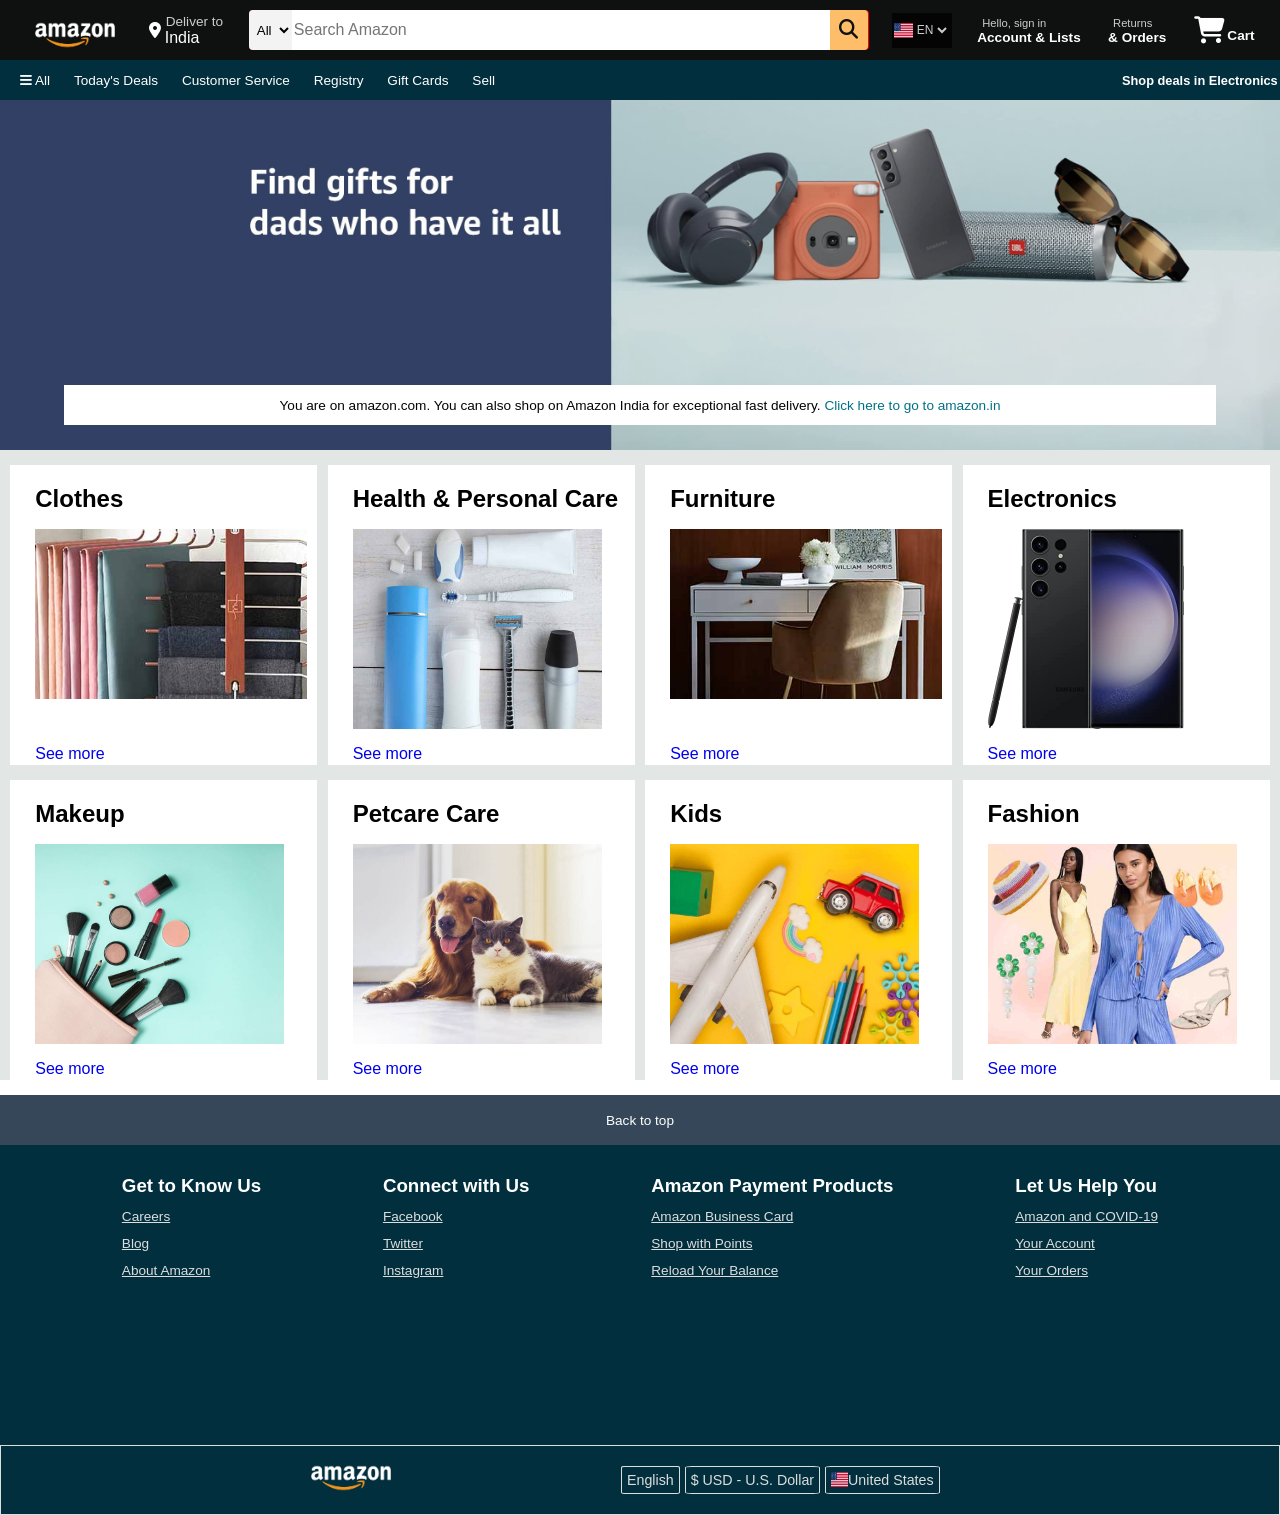
<file: index.html>
<!DOCTYPE html>
<html lang="en">
<head>
    <meta charset="UTF-8">
    <meta name="viewport" content="width=device-width, initial-scale=1.0">
    <title>Amazon Home Page Clone</title>
    <link rel="stylesheet" href="style.css">
    <link rel="stylesheet" href="https://cdnjs.cloudflare.com/ajax/libs/font-awesome/6.4.0/css/all.min.css">
</head>
<body>

    <header class="navbar">
        <div class="navlogo border">
            <div class="logo"></div>
        </div>

        <div class="address_icon border">
            <i class="fa-solid fa-location-dot"></i>
            <div>
                <p class="one">Deliver to</p>
                <p class="two">India</p>
            </div>
        </div>

        <div class="nav_select">
            <select class="All">
                <option>All</option>
            </select>
            <input type="text" placeholder="Search Amazon" class="search">
            <div class="search_icon">
                <i class="fa-solid fa-magnifying-glass"></i>
            </div>
        </div>

        <div class="four border">
            <div class="flag"></div>
            <select class="EN">
                <option value="en">EN</option>
            </select>
        </div>

        <div class="border">
            <p class="one"><span>Hello, sign in</span></p>
            <p class="second-line">Account & Lists</p>
        </div>

        <div class="border">
            <p class="one"><span>Returns</span></p>
            <p class="second-line">& Orders</p>
        </div>

        <div class="seven border">
            <i class="fa-solid fa-cart-shopping"></i>
            Cart
        </div>
    </header>

    <nav class="panel">
        <div class="paneloptions">
            <p><i class="fa-solid fa-bars"></i> All</p>
            <p>Today's Deals</p>
            <p>Customer Service</p>
            <p>Registry</p>
            <p>Gift Cards</p>
            <p>Sell</p>
        </div>
        <div class="paneldeals">
            Shop deals in Electronics
        </div>
    </nav>

    <section class="hero">
        <div class="heromsg">
            <p>You are on amazon.com. You can also shop on Amazon India for exceptional fast delivery. <a id="click" href="#">Click here to go to amazon.in</a></p>
        </div>
    </section>

    <main class="shopsection">
        <div class="box">
            <div class="boxcontent">
                <h2>Clothes</h2>
                <div class="imgone" style="background-image: url('box1_image .jpg');"></div>
                <a id="click" href="#">See more</a>
            </div>
        </div>

        <div class="box">
            <div class="boxcontent">
                <h2>Health & Personal Care</h2>
                <div class="imgone" style="background-image: url('box2_image .jpg');"></div>
                <a id="click" href="#">See more</a>
            </div>
        </div>

        <div class="box">
            <div class="boxcontent">
                <h2>Furniture</h2>
                <div class="imgone" style="background-image: url('box3_image .jpg');"></div>
                <a id="click" href="#">See more</a>
            </div>
        </div>

        <div class="box">
            <div class="boxcontent">
                <h2>Electronics</h2>
                <div class="imgone" style="background-image: url('box4_image .jpg');"></div>
                <a id="click" href="#">See more</a>
            </div>
        </div>
         <div class="box">
            <div class="boxcontent">
                <h2>Makeup</h2>
                <div class="imgone" style="background-image: url('box5_image .jpg');"></div>
                <a id="click" href="#">See more</a>
            </div>
        </div>

        <div class="box">
            <div class="boxcontent">
                <h2>Petcare Care</h2>
                <div class="imgone" style="background-image: url('box6_image .jpg');"></div>
                <a id="click" href="#">See more</a>
            </div>
        </div>

        <div class="box">
            <div class="boxcontent">
                <h2>Kids</h2>
                <div class="imgone" style="background-image: url('box7_image .jpg');"></div>
                <a id="click" href="#">See more</a>
            </div>
        </div>

        <div class="box">
            <div class="boxcontent">
                <h2>Fashion</h2>
                <div class="imgone" style="background-image: url('box8_image .jpg');"></div>
                <a id="click" href="#">See more</a>
            </div>
        </div>
    </main>

    <footer>
        <div class="footpanel1">
            Back to top
        </div>

        <div class="footpanel2">
            <div>
                <h3>Get to Know Us</h3>
                <a href="#">Careers</a>
                <a href="#">Blog</a>
                <a href="#">About Amazon</a>
            </div>
            <div>
                <h3>Connect with Us</h3>
                <a href="#">Facebook</a>
                <a href="#">Twitter</a>
                <a href="#">Instagram</a>
            </div>
            <div>
                <h3>Amazon Payment Products</h3>
                <a href="#">Amazon Business Card</a>
                <a href="#">Shop with Points</a>
                <a href="#">Reload Your Balance</a>
            </div>
            <div>
                <h3>Let Us Help You</h3>
                <a href="#">Amazon and COVID-19</a>
                <a href="#">Your Account</a>
                <a href="#">Your Orders</a>
            </div>
        </div>

        <div class="footpanel3">
            <div class="logo2"></div>
            <div class="three3">
                <div class="eng">English</div>
                <div class="dollar">$ USD - U.S. Dollar</div>
                <div class="un">
                    <div class="image"></div>
                    United States
                </div>
            </div>
        </div>
    </footer>

</body>
</html>
</file>
<file: style.css>
* {
    margin: 0;
    font-family: Arial, sans-serif;
    box-sizing: border-box;
}

.navbar {
    height: 60px;
    background-color: #0f1111;
    color: white;
    display: flex;
    align-items: center;
    justify-content: space-evenly;
}

.navlogo {
    height: 50px;
    width: 100px;
}

.logo {
    background-image: url("amazon_logo .png");
    height: 60px;
    width: 100px;
    background-size: contain;
}

.border {
    border: 2px solid transparent;
}

.border:hover {
    border: 1.5px solid white;
}

.one {
    color: #CCCCCC;
    font-size: 0.85rem;
    margin-left: 5px;
}

.two {
    color: #FFFFFF;
    font-size: 1rem;
    margin-left: 4px;
}

span {
    font-size: 0.7rem;
}

.second-line {
    font-size: 0.85rem;
    font-weight: 700;
}

.address_icon {
    display: flex;
    align-items: center;
}

.nav_select {
    display: flex;
    width: 620px;
    height: 40px;
    border-radius: 4px;
    background-color: red;
    justify-content: space-evenly;
}

.nav_select:hover {
    border: 2px solid orange;
}

.All {
    background-color: #f3f3f3;
    text-align: center;
    border-top-left-radius: 4px;
    border-bottom-left-radius: 4px;
    width: 50px;
    border: none;
}

.search {
    width: 100%;
    font-size: 1rem;
    border: none;
}

.search_icon {
    width: 45px;
    display: flex;
    justify-content: center;
    align-items: center;
    font-size: 1.2rem;
    background-color: #febd68;
    border-top-right-radius: 4px;
    border-bottom-right-radius: 4px;
    color: #0F1111;
    border: none;
}

.four {
    display: flex;
    align-items: center;
    width: 60px;
    height: 35px;
    background-color: #040404;
}

.flag {
    background-image: url("flag.png");
    width: 20px;
    height: 15px;
    background-size: cover;
    background-repeat: no-repeat;
    background-position: center;
}

.EN {
    background-color: #040404;
    color: #CCCCCC;
    border: none;
    font-size: 0.75rem;
    width: auto;
    justify-content: center;
}

.seven {
    font-size: 0.85rem;
    font-weight: 700;
}

.seven i {
    font-size: 27px;
}

.panel {
    height: 40px;
    background-color: #022f3d;
    display: flex;
    align-items: center;
    color: #FFFFFF;
    padding-left: 20px;
}

.paneloptions {
    width: 70%;
    font-size: 0.85rem;
    
}

.paneloptions p {
    display: inline;
    padding-right: 20px;
}

.paneldeals {
    font-size: 0.8rem;
    font-weight: 600;
    margin-left: 220px;
}

.hero {
    background-image: url("hero_image.jpg");
    background-size: cover;
    height: 350px;
    display: flex;
    align-items: flex-end;
    justify-content: center;
}

.heromsg {
    background-color: #FFFFFF;
    color: #040404;
    height: 40px;
    font-size: 0.85rem;
    display: flex;
    align-items: center;
    justify-content: center;
    margin-bottom: 25px;
    width: 90%;
}

.heromsg a {
    color: #007185;
}

.shopsection {
    display: flex;
    justify-content: space-evenly;
    background-color: #e2e7e6;
    flex-wrap: wrap;
}

.box {
    height: 300px;
    width: 24%;
    background-color: #FFFFFF;
    padding: 20px 0px 15px;
    margin-top: 15px;
}

.boxcontent {
    margin-right: 10px;
    margin-left: 25px;
}

.imgone {
    height: 200px;
    background-size: contain;
    background-repeat: no-repeat;
    margin-top: 1rem;
    margin-bottom: 1rem;
}

footer {
    margin-top: 15px;
}

.footpanel1 {
    background-color: #37475a;
    color: white;
    height: 50px;
    display: flex;
    justify-content: center;
    align-items: center;
    font-size: 0.85rem;
}

.footpanel2 {
    background-color: #022f3d;
    color: white;
    height: 300px;
    display: flex;
    justify-content: space-evenly;
    padding-top: 30px;
}

.footpanel2 a {
    padding-top: 12px;
    display: block;
    font-size: 0.85rem;
    color: #dddddd;
}

.footpanel3 {
    background-color: #022f3d;
    border: 0.5px solid #dddddd;
    height: 70px;
    display: flex;
    align-items: center;
}

.logo2 {
    background-image: url("amazon_logo.png");
    height: 60px;
    width: 100px;
    background-size: contain;
    margin-left: 300px;
}

.three3 {
    display: flex;
    color: #dddddd;
    margin-left: 220px;
    align-items: center;
}

.eng {
    border: 0.5px solid #dddddd;
    border-radius: 5%;
    padding: 5px;
    font-size: 0.89rem;
}

.dollar {
    border: 0.5px solid #dddddd;
    border-radius: 5%;
    padding: 5px;
    margin-left: 5px;
    font-size: 0.89rem;
}

.un {
    border: 0.5px solid #dddddd;
    border-radius: 5%;
    padding: 5px;
    margin-left: 5px;
    display: flex;
    font-size: 0.89rem;
}

.image {
    background-image: url("flag.png");
    width: 17px;
    height: 15px;
    background-size: cover;
    background-repeat: no-repeat;
    background-position: center;
}

#click {
    text-decoration: none;
}

#click:hover {
    text-decoration: underline;
    cursor: pointer;
}
</file>
